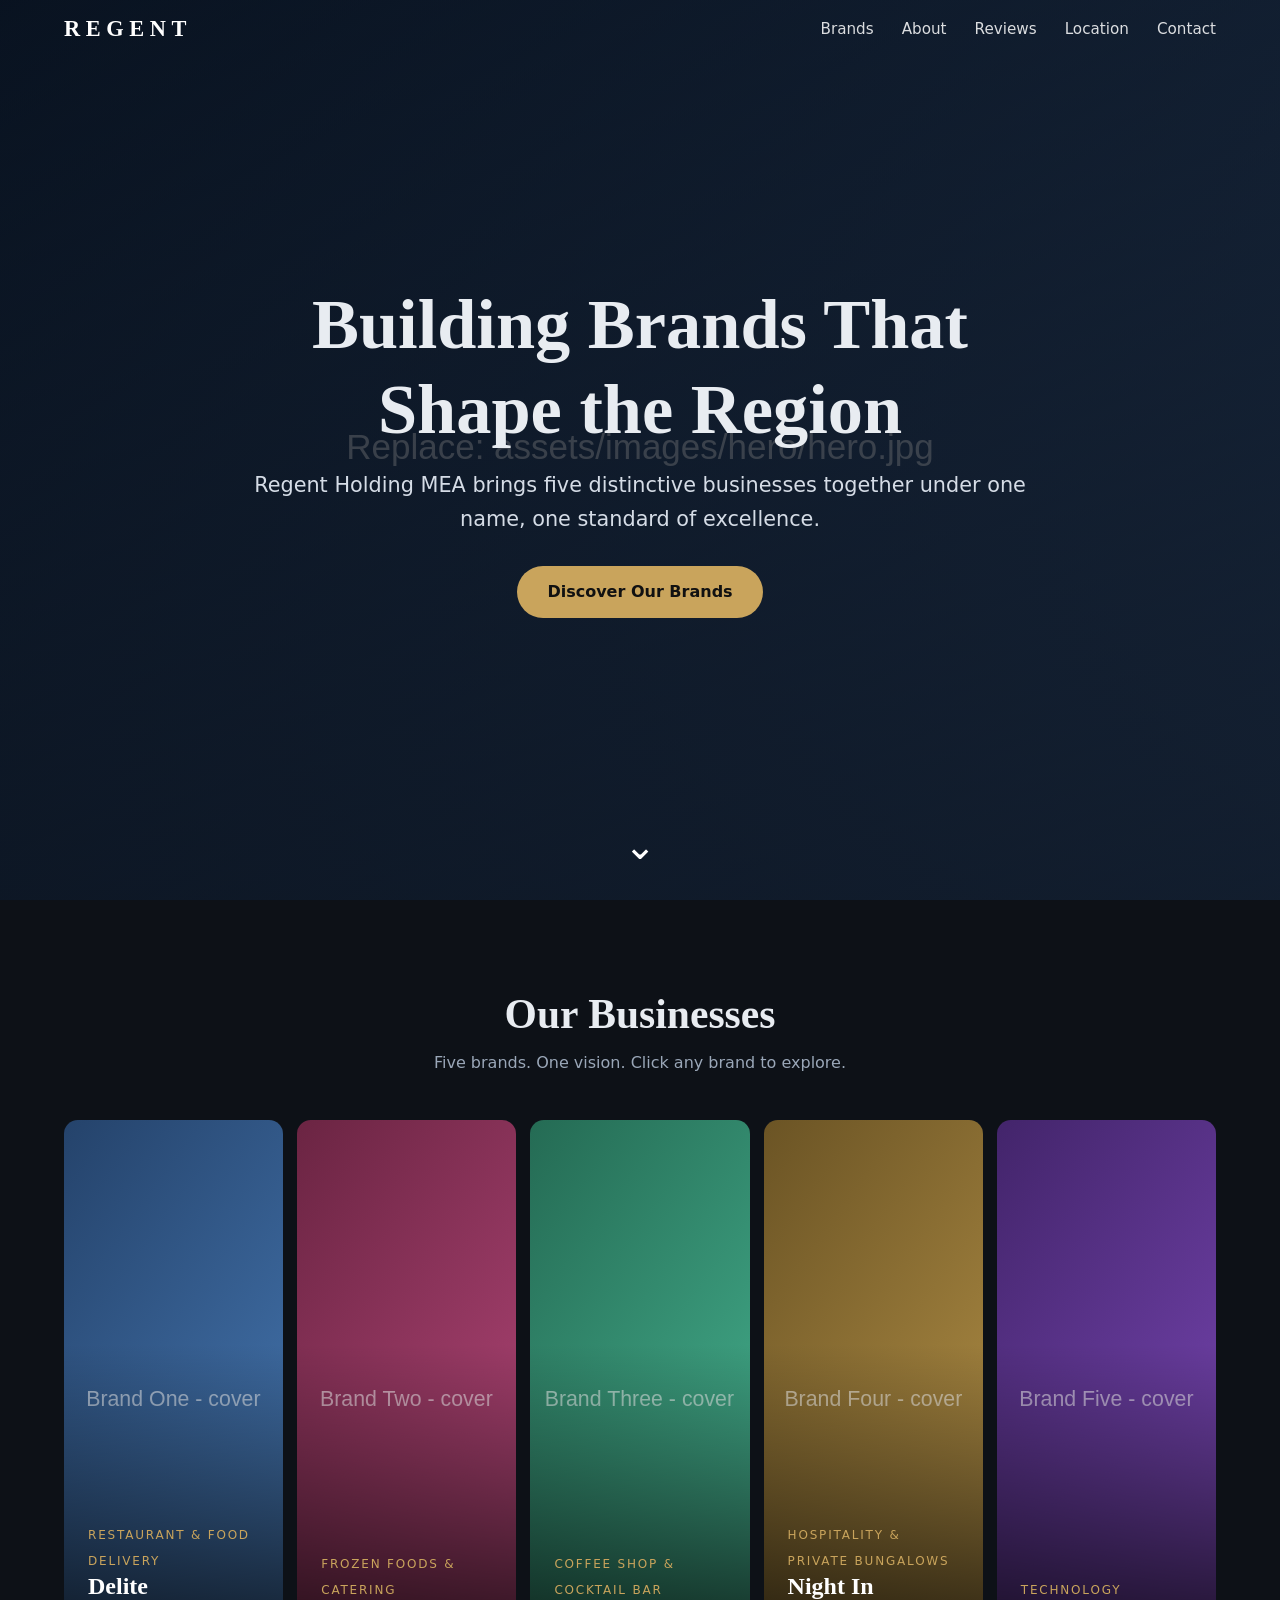
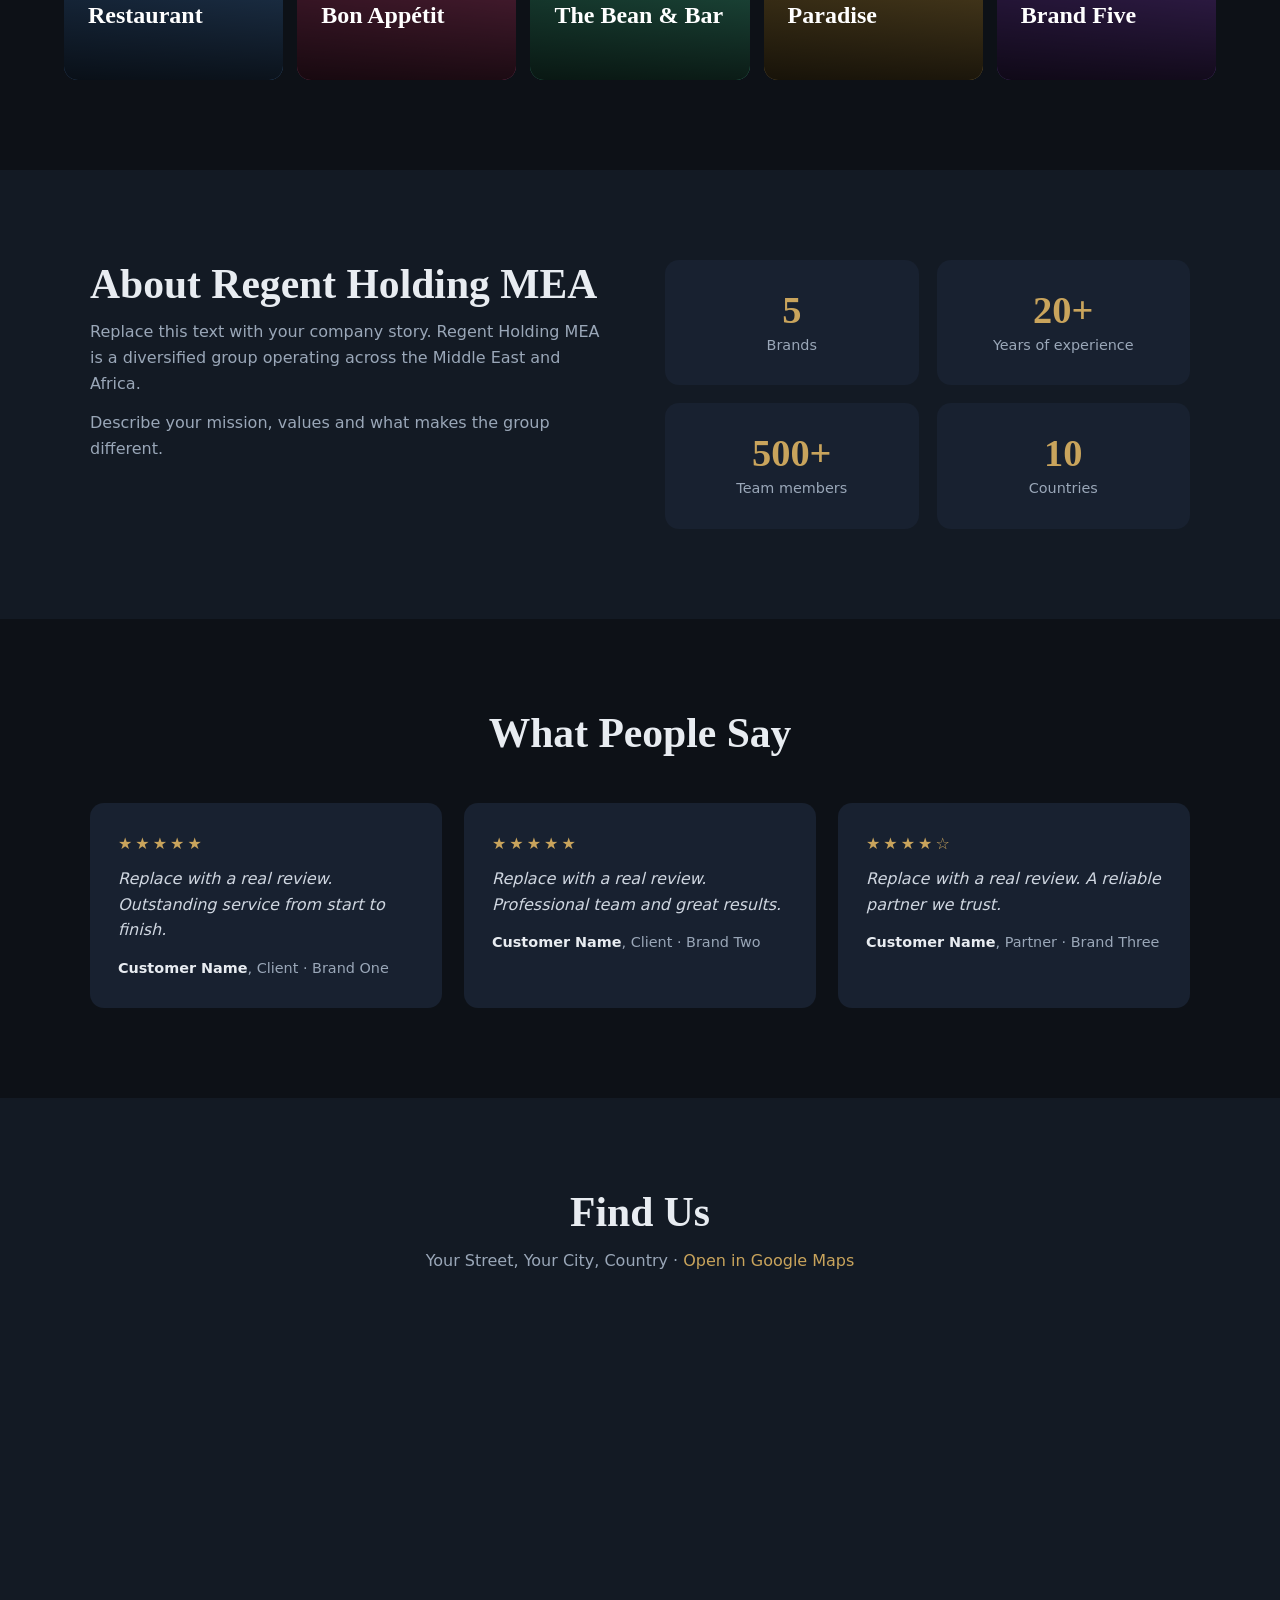
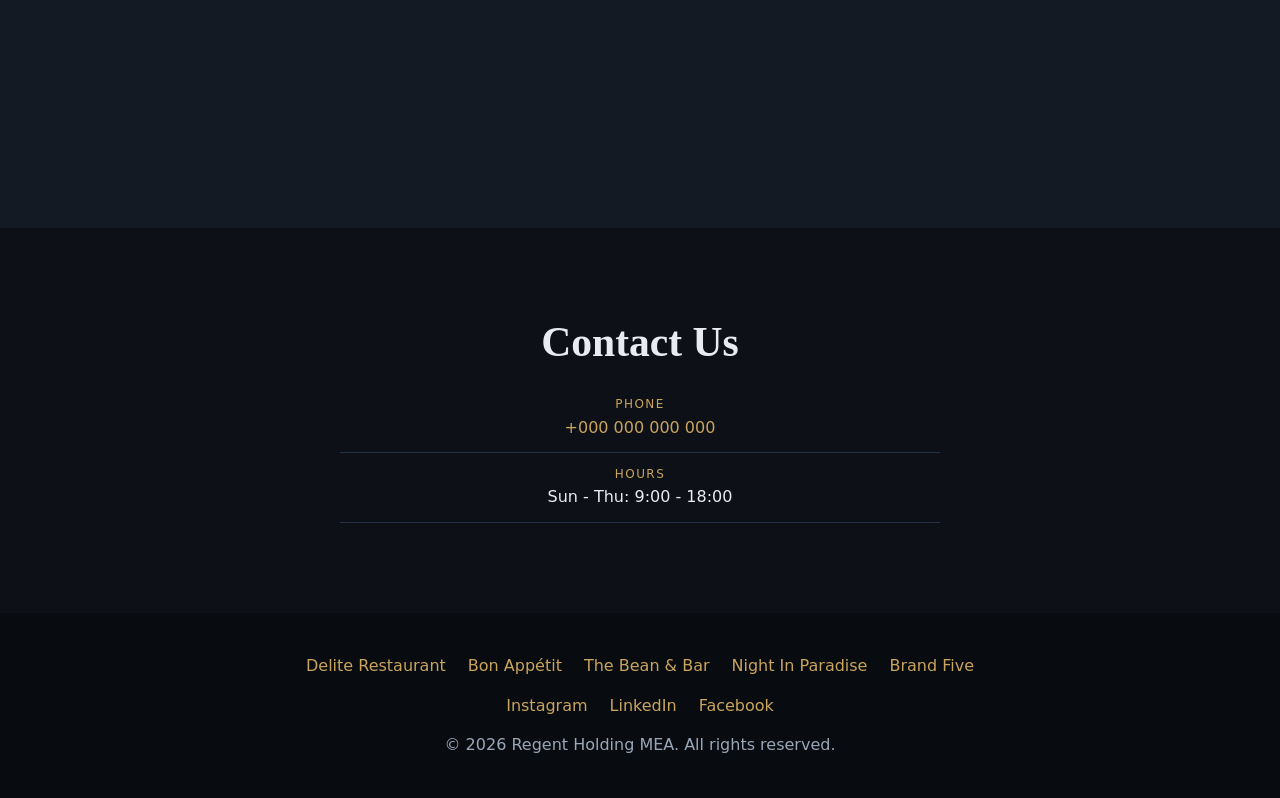
<file: index.html>
<!DOCTYPE html>
<html lang="en">
<head>
  <meta charset="UTF-8">
  <meta name="viewport" content="width=device-width, initial-scale=1">
  <title>Regent Holding MEA</title>
  <link rel="stylesheet" href="css/style.css">
</head>
<body>
  <header class="site-header">
    <a href="index.html" id="logo" class="logo"></a>
    <button class="nav-toggle" aria-label="Menu">☰</button>
    <nav class="nav">
      <a href="#brands">Brands</a>
      <a href="#about">About</a>
      <a href="#reviews">Reviews</a>
      <a href="#location">Location</a>
      <a href="#contact">Contact</a>
    </nav>
  </header>

  <section id="hero" class="hero">
    <div class="hero-text">
      <h1></h1>
      <p></p>
      <a class="btn" href="#brands"></a>
    </div>
    <a class="scroll-hint" href="#brands" aria-label="Scroll down">⌄</a>
  </section>

  <section id="brands" class="section">
    <div class="head"><h2 id="brands-title"></h2><p id="brands-sub"></p></div>
    <div id="brand-grid" class="brand-grid"></div>
  </section>

  <section id="about" class="section alt">
    <div class="wrap two">
      <div><h2 id="about-title"></h2><div id="about-text"></div></div>
      <div id="stats" class="stats"></div>
    </div>
  </section>

  <section id="reviews" class="section">
    <div class="head"><h2 id="reviews-title"></h2></div>
    <div id="review-grid" class="review-grid"></div>
  </section>

  <section id="location" class="section alt">
    <div class="head"><h2 id="location-title"></h2><p id="location-address"></p></div>
    <div class="wrap"><div id="map" class="map"></div></div>
  </section>

  <section id="contact" class="section">
    <div class="wrap narrow">
      <h2 id="contact-title"></h2><div id="contact-info"></div>
    </div>
  </section>

  <footer class="footer">
    <div id="footer-brands" class="links"></div>
    <div id="social" class="links"></div>
    <p id="copy"></p>
  </footer>

  <script src="js/common.js"></script>
  <script src="js/main.js"></script>
</body>
</html>
</file>
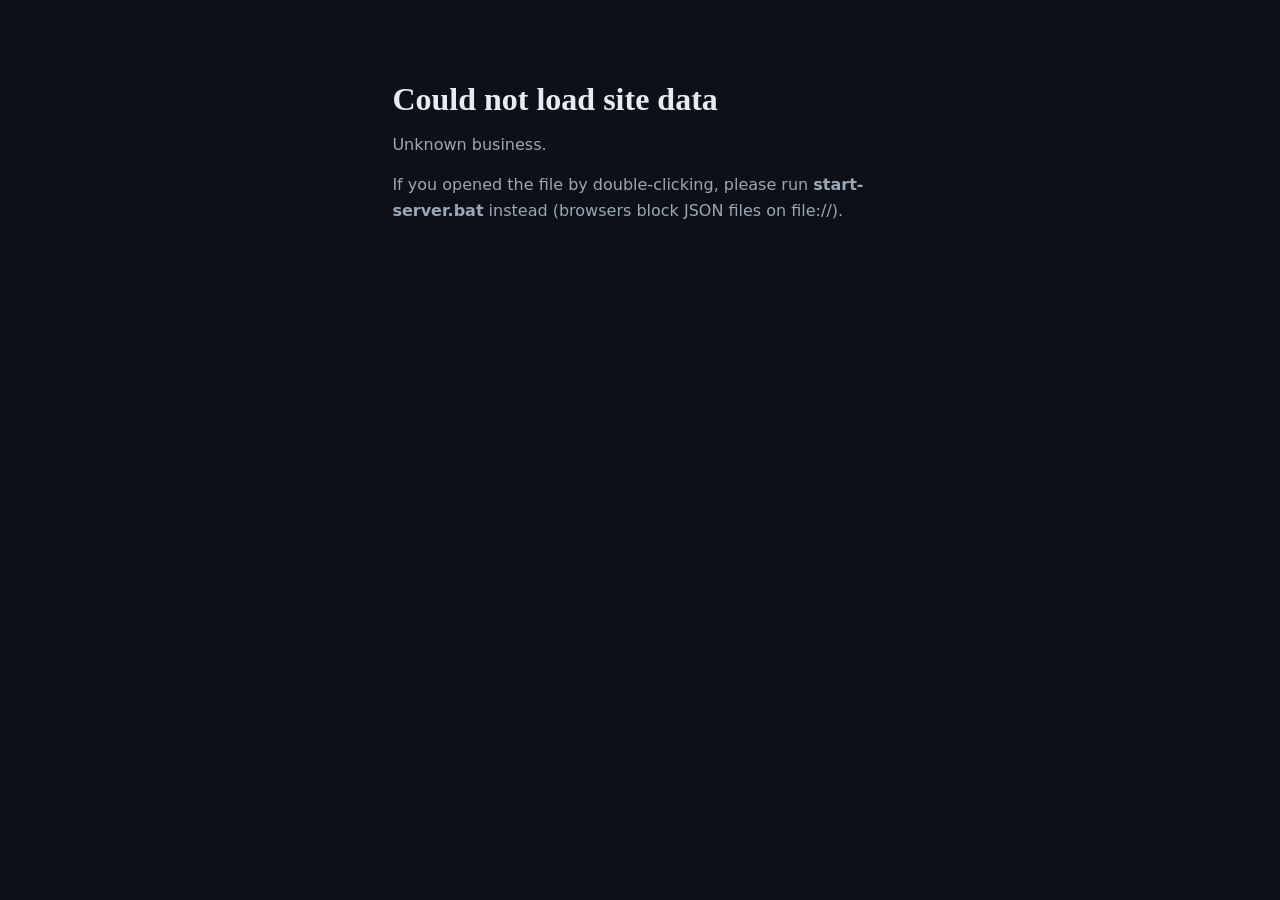
<file: business.html>
<!DOCTYPE html>
<html lang="en">
<head>
  <meta charset="UTF-8">
  <meta name="viewport" content="width=device-width, initial-scale=1">
  <title>Business | Regent Holding MEA</title>
  <link rel="stylesheet" href="css/style.css">
</head>
<body class="inner">
  <header class="site-header solid">
    <a href="index.html" id="logo" class="logo"></a>
    <button class="nav-toggle" aria-label="Menu">☰</button>
    <nav class="nav">
      <a href="index.html#brands">← All Brands</a>
      <a href="#gallery-section">Gallery</a>
      <a href="#reviews">Reviews</a>
      <a href="#contact">Contact</a>
    </nav>
  </header>

  <section id="hero" class="hero short">
    <div class="hero-text"><small></small><h1></h1><p></p></div>
  </section>

  <section class="section">
    <div class="wrap two">
      <div id="desc" class="prose"></div>
      <div id="highlights" class="highlights"></div>
    </div>
  </section>

  <section id="gallery-section" class="section alt">
    <div class="head"><h2>Gallery</h2></div>
    <div id="gallery" class="gallery"></div>
  </section>

  <section id="reviews" class="section">
    <div class="head"><h2>Reviews</h2></div>
    <div id="review-grid" class="review-grid"></div>
  </section>

  <section id="contact" class="section alt">
    <div class="wrap narrow">
      <h2>Contact</h2><div id="contact-info"></div>
    </div>
  </section>

  <section class="section">
    <div class="head"><h2>Our Other Brands</h2></div>
    <div id="other-brands" class="brand-grid small"></div>
  </section>

  <footer class="footer"><p id="copy"></p></footer>

  <div id="lightbox" class="lightbox">
    <button class="prev" aria-label="Previous">‹</button>
    <figure><img alt=""><figcaption></figcaption></figure>
    <button class="next" aria-label="Next">›</button>
  </div>

  <script src="js/common.js"></script>
  <script src="js/business.js"></script>
</body>
</html>
</file>
<file: css/style.css>
:root {
  --bg: #0d1117; --bg-alt: #131a24; --text: #e8ecf1; --muted: #9aa7b8;
  --gold: #c9a45c; --card: #182130; --radius: 14px;
}
* { box-sizing: border-box; margin: 0; padding: 0; }
html { scroll-behavior: smooth; scroll-padding-top: 70px; }
body { font-family: "Segoe UI", system-ui, Arial, sans-serif; background: var(--bg); color: var(--text); line-height: 1.6; }
a { color: var(--gold); text-decoration: none; }
h1, h2, h3, h4 { font-family: Georgia, "Times New Roman", serif; font-weight: 600; line-height: 1.2; }
img { max-width: 100%; display: block; }

/* Header */
.site-header { position: fixed; inset: 0 0 auto 0; z-index: 50; display: flex; align-items: center; justify-content: space-between; padding: 16px 5vw; transition: background .3s, box-shadow .3s; }
.site-header.solid { background: rgba(13,17,23,.95); box-shadow: 0 2px 12px rgba(0,0,0,.4); backdrop-filter: blur(6px); }
.logo { color: #fff; font: 700 1.4rem Georgia, serif; letter-spacing: .25em; }
.nav { display: flex; gap: 28px; }
.nav a { color: #fff; font-size: .95rem; opacity: .85; }
.nav a:hover { opacity: 1; color: var(--gold); }
.nav-toggle { display: none; background: none; border: 0; color: #fff; font-size: 1.6rem; cursor: pointer; }

/* Hero */
.hero { min-height: 100vh; background: center/cover no-repeat; position: relative; display: flex; align-items: center; justify-content: center; text-align: center; padding: 0 6vw; }
.hero.short { min-height: 60vh; align-items: flex-end; padding-bottom: 60px; text-align: left; justify-content: flex-start; }
.hero::before { content: ""; position: absolute; inset: 0; background: linear-gradient(rgba(5,10,18,.55), rgba(5,10,18,.75)); }
.hero-text { position: relative; max-width: 820px; }
.hero h1 { font-size: clamp(2.2rem, 6vw, 4.4rem); margin-bottom: 18px; }
.hero p { font-size: clamp(1rem, 2vw, 1.3rem); color: #d5dce6; margin-bottom: 30px; }
.hero small { color: var(--gold); letter-spacing: .2em; text-transform: uppercase; }
.scroll-hint { position: absolute; bottom: 24px; left: 50%; transform: translateX(-50%); font-size: 2.4rem; color: #fff; animation: bob 1.8s infinite; }
@keyframes bob { 50% { transform: translate(-50%, 8px); } }
.btn { display: inline-block; background: var(--gold); color: #111; padding: 13px 30px; border-radius: 40px; font-weight: 600; border: 0; cursor: pointer; font-size: 1rem; transition: transform .2s, filter .2s; }
.btn:hover { transform: translateY(-2px); filter: brightness(1.1); }

/* Sections */
.section { padding: 90px 5vw; }
.section.alt { background: var(--bg-alt); }
.head { text-align: center; margin-bottom: 44px; }
.head h2, .wrap h2 { font-size: clamp(1.8rem, 4vw, 2.6rem); margin-bottom: 10px; }
.head p { color: var(--muted); }
.wrap { max-width: 1100px; margin: 0 auto; }
.wrap.narrow { max-width: 600px; text-align: center; }
.two { display: grid; grid-template-columns: 1fr 1fr; gap: 50px; align-items: start; }
.wrap p, .prose p { color: var(--muted); margin-bottom: 14px; }

/* Brand cards */
.brand-grid { display: flex; gap: 14px; height: 560px; max-width: 1400px; margin: 0 auto; }
.brand-card { flex: 1; position: relative; border-radius: var(--radius); overflow: hidden; background: center/cover; transition: flex .5s ease, transform .3s; display: flex; align-items: flex-end; color: #fff; }
.brand-card::before { content: ""; position: absolute; inset: 0; background: linear-gradient(transparent 40%, rgba(0,0,0,.85)); }
.brand-grid:hover .brand-card { flex: .7; }
.brand-grid .brand-card:hover { flex: 2.2; }
.brand-info { position: relative; padding: 24px; }
.brand-info small { color: var(--gold); letter-spacing: .15em; text-transform: uppercase; font-size: .75rem; }
.brand-info h3 { font-size: 1.5rem; }
.brand-info p, .brand-info .more { max-height: 0; opacity: 0; overflow: hidden; transition: all .4s; color: #dfe5ee; }
.brand-card:hover .brand-info p, .brand-card:hover .brand-info .more { max-height: 80px; opacity: 1; margin-top: 6px; }
.brand-info .more { color: var(--gold); font-weight: 600; }
.brand-grid.small { height: 200px; }
.brand-card.small .brand-info h3 { font-size: 1.1rem; }

/* About */
.stats { display: grid; grid-template-columns: 1fr 1fr; gap: 18px; }
.stats div { background: var(--card); border-radius: var(--radius); padding: 28px 18px; text-align: center; }
.stats strong { display: block; font: 700 2.4rem Georgia, serif; color: var(--gold); }
.stats span { color: var(--muted); font-size: .9rem; }

/* Reviews */
.review-grid { display: grid; grid-template-columns: repeat(auto-fit, minmax(280px, 1fr)); gap: 22px; max-width: 1100px; margin: 0 auto; }
.review { background: var(--card); border-radius: var(--radius); padding: 28px; }
.stars { color: var(--gold); letter-spacing: 3px; margin-bottom: 10px; }
.review blockquote { color: #cfd6e0; font-style: italic; margin-bottom: 14px; }
.review figcaption { font-size: .9rem; color: var(--muted); }
.review figcaption strong { color: var(--text); }

/* Map, contact */
.map { border-radius: var(--radius); overflow: hidden; height: 420px; }
.map iframe { width: 100%; height: 100%; border: 0; filter: grayscale(.3) contrast(1.05); }
.contact-list { list-style: none; margin-top: 16px; }
.contact-list li { padding: 12px 0; border-bottom: 1px solid #243044; color: var(--text); }
.contact-list span { display: block; font-size: .75rem; letter-spacing: .12em; text-transform: uppercase; color: var(--gold); }
.contact-form { display: grid; gap: 14px; }
.contact-form input, .contact-form textarea { width: 100%; padding: 14px; border-radius: 10px; border: 1px solid #2a3850; background: var(--card); color: var(--text); font: inherit; }
.contact-form input:focus, .contact-form textarea:focus { outline: 2px solid var(--gold); }
.contact-form .btn { justify-self: start; }

/* Business page */
.highlights { display: grid; gap: 16px; }
.highlight { background: var(--card); border-left: 3px solid var(--gold); padding: 18px 22px; border-radius: 8px; }
.highlight h4 { margin-bottom: 4px; }
.highlight p { margin: 0; color: var(--muted); }
.gallery { display: grid; grid-template-columns: repeat(auto-fill, minmax(280px, 1fr)); gap: 14px; max-width: 1300px; margin: 0 auto; }
.shot { border: 0; padding: 0; background: none; border-radius: var(--radius); overflow: hidden; cursor: zoom-in; aspect-ratio: 3/2; }
.shot img { width: 100%; height: 100%; object-fit: cover; transition: transform .4s; }
.shot:hover img { transform: scale(1.06); }
.lightbox { position: fixed; inset: 0; background: rgba(0,0,0,.92); z-index: 100; display: none; align-items: center; justify-content: center; gap: 10px; }
.lightbox.open { display: flex; }
.lightbox figure { max-width: 85vw; text-align: center; }
.lightbox img { max-height: 80vh; margin: 0 auto; border-radius: 8px; }
.lightbox figcaption { margin-top: 10px; color: var(--muted); }
.lightbox button { background: none; border: 0; color: #fff; font-size: 3.5rem; cursor: pointer; padding: 0 16px; }

/* Footer */
.footer { background: #080b10; text-align: center; padding: 40px 5vw; color: var(--muted); }
.footer .links { display: flex; flex-wrap: wrap; justify-content: center; gap: 22px; margin-bottom: 14px; }
.error { padding: 80px 8vw; max-width: 700px; margin: auto; }
.error p { margin-top: 14px; color: var(--muted); }

/* Mobile */
@media (max-width: 860px) {
  .nav-toggle { display: block; }
  .nav { display: none; position: absolute; top: 100%; left: 0; right: 0; flex-direction: column; gap: 0; background: rgba(13,17,23,.98); }
  .nav.open { display: flex; }
  .nav a { padding: 16px 5vw; border-top: 1px solid #243044; }
  .two { grid-template-columns: 1fr; }
  .brand-grid { flex-direction: column; height: auto; }
  .brand-card, .brand-grid:hover .brand-card, .brand-grid .brand-card:hover { flex: none; height: 240px; }
  .brand-info p, .brand-info .more { max-height: 80px; opacity: 1; margin-top: 4px; }
  .brand-grid.small .brand-card { height: 120px; }
  .brand-grid.small { height: auto; }
}
</file>
